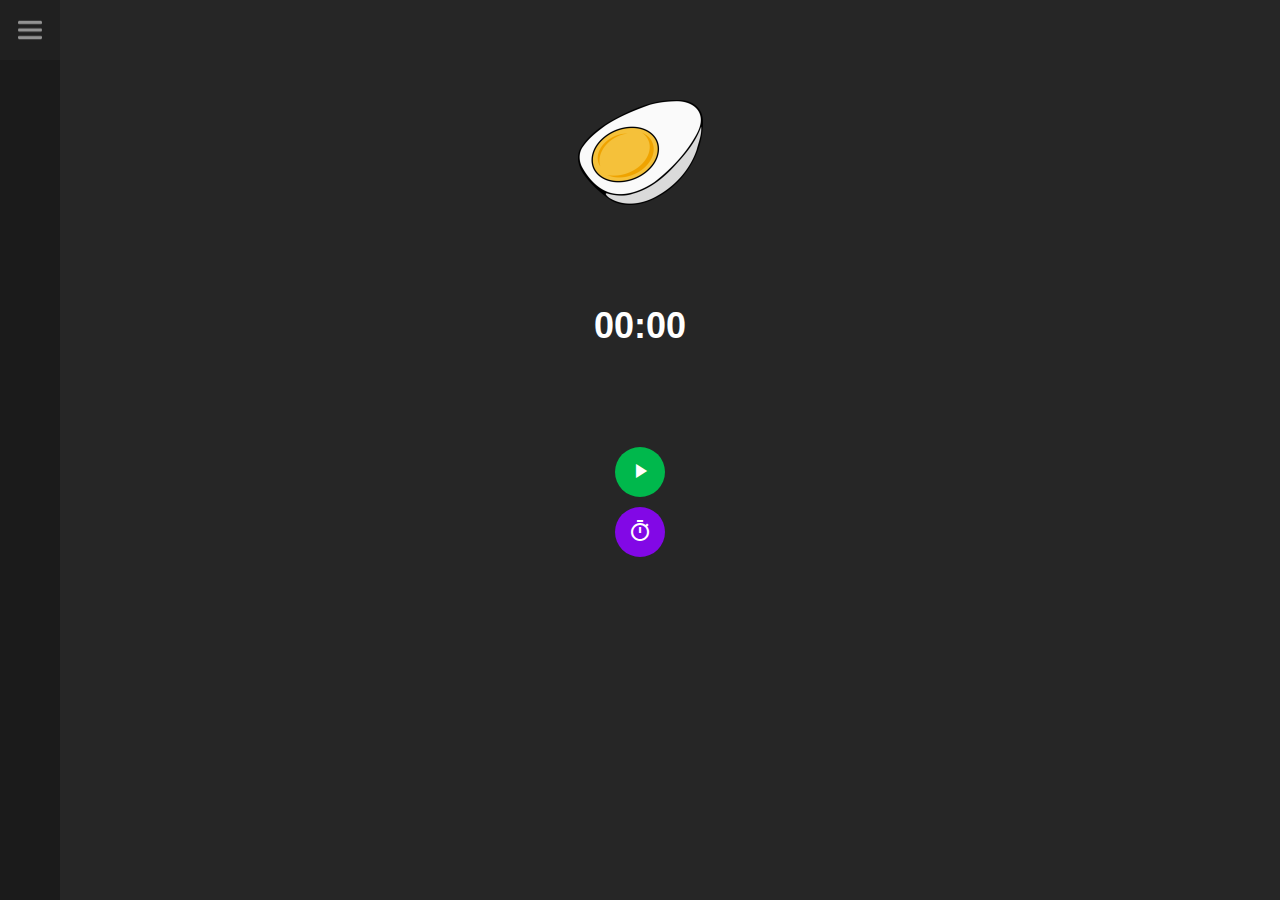
<file: Eier Uhr/Index.html>
<!DOCTYPE html>
<html lang="en">
<head>
    <title>Eier Uhr</title>
    <link href="https://fonts.googleapis.com/icon?family=Material+Icons"
      rel="stylesheet">
    <link rel="stylesheet" href="style.css">
    <meta charset="UTF-8">
    <meta http-equiv="X-UA-Compatible" content="IE=edge">
    <meta name="viewport" content="width=device-width, initial-scale=1.0">
    <link rel="manifest" href="manifest.json">
    
    
</head>
<body>

        <nav class="nav-main">
          <div class="btn-toggle-nav" onclick="toggleNav()"></div></nav>

        <aside class="nav-sidebar">
            <ul>
                <li><span>Projekte</span></li>
                <li><a href="Index.html">Eier Uhr</a></li>
                <li><a href="Uhr.html">Uhrzeit</a></li>
            </ul>
        </aside>
    
    <div class="center margin-top"><img src="img/egg.png"></div>
    <div class="timer"></div>

    <script src="js/main.js"></script>
<script type="module" src="js/modulemain.js"></script>
</body>
</html>
</file>
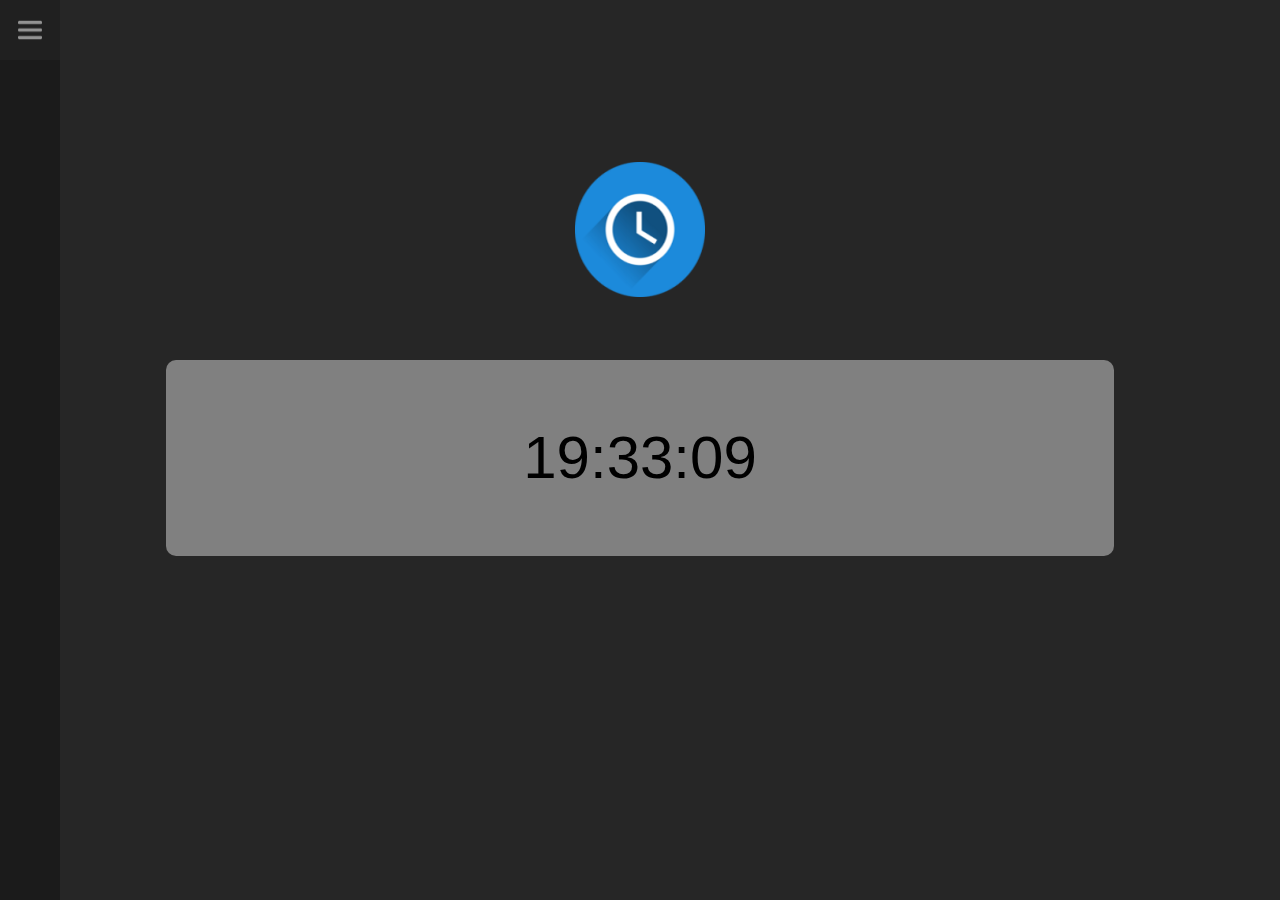
<file: Eier Uhr/Uhr.html>
<!DOCTYPE html>
<html lang="en">
<head>
    <title>Uhrzeit</title>
    <link rel="stylesheet" href="style2.css">
    <meta charset="UTF-8">
    <meta http-equiv="X-UA-Compatible" content="IE=edge">
    <meta name="viewport" content="width=device-width, initial-scale=1.0 maximum-scale=1.0">
    <link rel="manifest" href="manifest.json">
    
    
</head>
<body>

        <nav class="nav-main">
          <div class="btn-toggle-nav" onclick="toggleNav()"></div></nav>

        <aside class="nav-sidebar">
            <ul>
                <li><span>Projekte</span></li>
                <li><a href="Index.html">Eier Uhr</a></li>
                <li><a href="Uhr.html">Uhrzeit</a></li>
            </ul>
        </aside>

    <style>
        body{
            background-color: #262626;
        }
    
        #clock {
            font-family: sans-serif ;
            font-size: 60px;
            text-align: center;
            height: 50%;
            width: 65%;
            margin-left: auto;
            margin-right: auto;
            margin-top: 5%;
            padding: 5%;
            background-color: grey;
            border-radius: 10px;
            animation-name: uhr;
            animation-duration: 5s;
            animation-iteration-count: infinite;
            
        }
    
        .center {
        display: flex;
        justify-content: center;
    }
    @keyframes uhr  {
  0%   {background-color:red; left:0px; top:0px;}
  25%  {background-color:yellow; left:200px; top:0px;}
  50%  {background-color:blue; left:200px; top:200px;}
  75%  {background-color:green; left:0px; top:200px;}
  100% {background-color:red; left:0px; top:0px;}
  
}

    
    
        </style>
    <script>
        function startTime() {
        var today = new Date();
        var h = today.getHours();
        var m = today.getMinutes();
        var s = today.getSeconds();
        m = checkTime(m);
        s = checkTime(s);
        document.getElementById('clock').innerHTML = h + ":" + m + ":" + s;
        var t = setTimeout(startTime,500);
    }
        function checkTime(i) {
      if (i < 10) {i = "0" + i}; 
      return i;
    }
    </script>
    </head>
    <body onLoad="startTime()">
    
    <div>
        <img src="img/menu.png">
    </div>
    
    
    <div class="center margin-top "><img src="img/Uhr.png"></div>
    
    
    <div  id="clock">
    
    </div>
    
    </body>
  
    <script src="js/main.js"></script>
</body>
</html>
</file>
<file: Eier Uhr/style.css>
body {
            background-color: #262626;
        }
        .center {
            display: flex;
            justify-content: center;
        }
        .margin-top {
            margin-top: 100px;
        }

        .margin-top2 {
            margin-top: 10px;
        }
        
        .timer {
            font-size: 60px;
            color: rgb(255, 255, 255);
            font-family: 'Roboto', sans-serif;
        }

        .timer__part {
            font-size: 36px;
            font-weight: bold;
        }

        .timer__btn {
            width: 50px;
            height: 50px;
            border-radius: 50%;
            border: none;
            color: white;
            background: #8208e6;
            cursor: pointer;
            
        }

        .timer__btn--start {
            background: #00b84c;
        }

        .timer__btn--stop {
            background: #ff0256;
        }

        .btn-toggle-nav {
            width: 60px;
            height: 100%;
            background-color: #1b1b1b;
            background-image: url(img/menu.png);
            background-repeat: no-repeat;
            background-size: 40%;
            background-position: center;
            cursor: pointer;
        }

        .nav-main {
            position: fixed;
            top: 0;
            right: 0;
            width:100%;
            height: 60px;
            background-color: #262626;
            display: flex;
            flex-wrap: wrap;
            z-index: 1000;
        }

        .nav-main ul {
            display: flex;
            flex-wrap: wrap;
            padding-left: 15px;
        }

        .nav-main ul li {
            list-style: none;
            line-height: 60px;

        }

        .nav-main ul li a {
            display: block;
            height: 100%;
            padding: 0 10px;
            text-transform: uppercase;
            text-decoration: none;
            color: #111;
            font-family: Arial, Helvetica, sans-serif;
            font-size: 16px;
        }

        .btn-toggle-nav:hover {
            opacity: 0.5;
        }

        .nav-sidebar {
            position: fixed;
            left: 0;
            bottom: 0;
            width: 50px;
            height: calc(100vh - 60px);
            padding: 0 5px;
            background-color: #1b1b1b;
            z-index: 1000;
            transition: all 0.3s ease-in-out;
        }

        .nav-sidebar ul {
            padding-top: 15px;
            overflow: hidden;
            visibility: hidden;
            

        }

        .nav-sidebar ul li {
           line-height: 60px;
           list-style: none; 
        }

        .nav-sidebar ul li span, .nav-sidebar ul li a {
            display: block;
            height: 60px;
            padding: 0;
            text-decoration: none;
            text-transform: uppercase;
            color: #FFF;
            font-family: Arial, Helvetica, sans-serif;
            font-size: 16px;
            white-space: nowrap;
            opacity: 0.5;
            transition: all 0.3s ease-in-out;

        }

        .nav-sidebar ul li a:hover {
            background-color: #222;
        }
</file>
<file: Eier Uhr/style2.css>
body {
            background-color: #262626;
        }
        .center {
            display: flex;
            justify-content: center;
        }
        .margin-top {
            margin-top: 100px;
        }

        .margin-top2 {
            margin-top: 10px;
        }
        
        .btn-toggle-nav {
            width: 60px;
            height: 100%;
            background-color: #1b1b1b;
            background-image: url(img/menu.png);
            background-repeat: no-repeat;
            background-size: 40%;
            background-position: center;
            cursor: pointer;
        }

        .nav-main {
            position: fixed;
            top: 0;
            right: 0;
            width:100%;
            height: 60px;
            background-color: #262626;
            display: flex;
            flex-wrap: wrap;
            z-index: 1000;
        }

        .nav-main ul {
            display: flex;
            flex-wrap: wrap;
            padding-left: 15px;
        }

        .nav-main ul li {
            list-style: none;
            line-height: 60px;

        }

        .nav-main ul li a {
            display: block;
            height: 100%;
            padding: 0 10px;
            text-transform: uppercase;
            text-decoration: none;
            color: #111;
            font-family: Arial, Helvetica, sans-serif;
            font-size: 16px;
        }

        .btn-toggle-nav:hover {
            opacity: 0.5;
        }

        .nav-sidebar {
            position: fixed;
            left: 0;
            bottom: 0;
            width: 50px;
            height: calc(100vh - 60px);
            padding: 0 5px;
            background-color: #1b1b1b;
            z-index: 1000;
            transition: all 0.3s ease-in-out;
        }

        .nav-sidebar ul {
            padding-top: 15px;
            overflow: hidden;
            visibility: hidden;
            

        }

        .nav-sidebar ul li {
           line-height: 60px;
           list-style: none; 
        }

        .nav-sidebar ul li span, .nav-sidebar ul li a {
            display: block;
            height: 60px;
            padding: 0;
            text-decoration: none;
            text-transform: uppercase;
            color: #FFF;
            font-family: Arial, Helvetica, sans-serif;
            font-size: 16px;
            white-space: nowrap;
            opacity: 0.5;
            transition: all 0.3s ease-in-out;

        }

        .nav-sidebar ul li a:hover {
            background-color: #222;
        }
</file>
